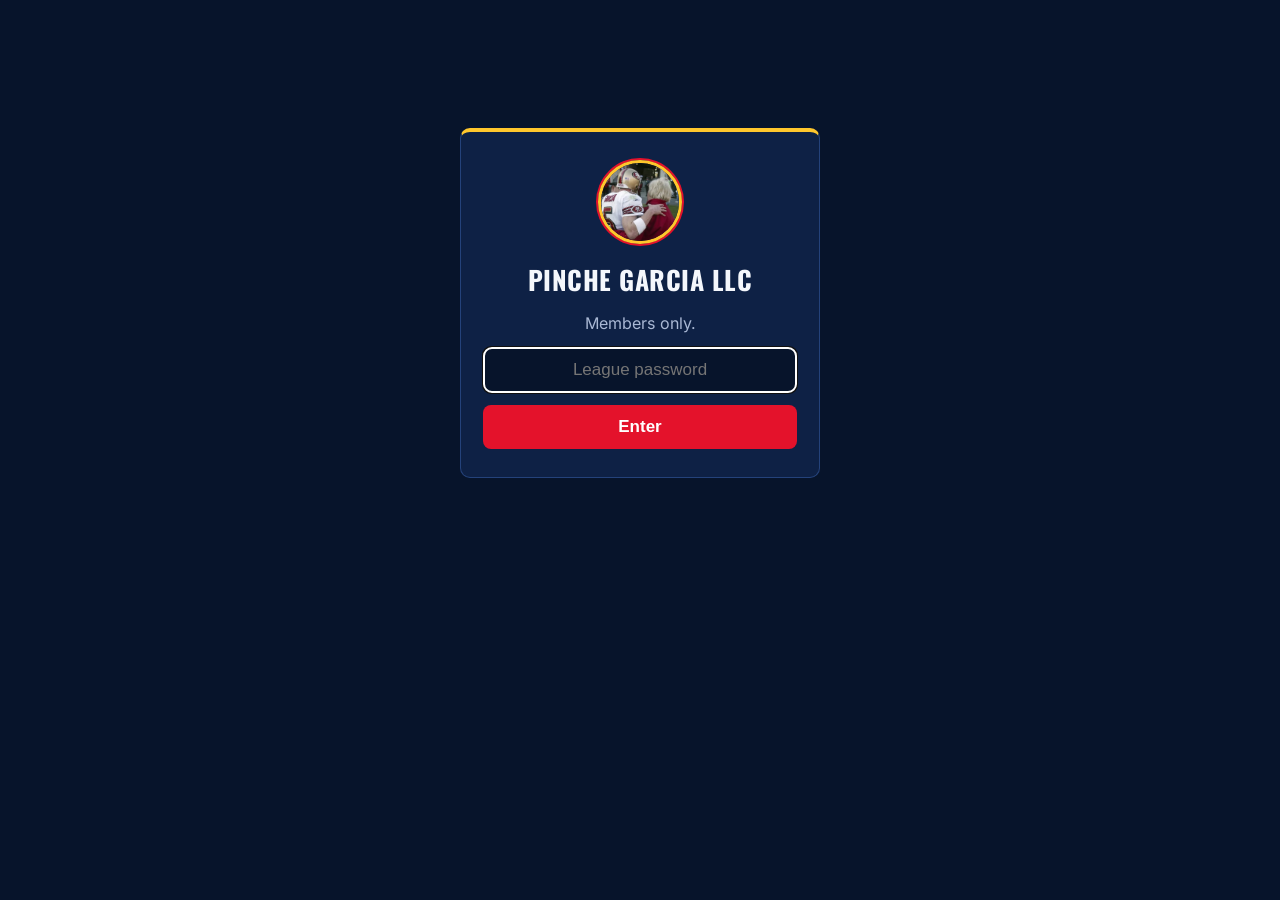
<file: index.html>
<!doctype html>
<html lang="en">
<head>
<meta charset="utf-8">
<meta name="viewport" content="width=device-width, initial-scale=1">
<meta name="robots" content="noindex, nofollow">
<title>Pinche Garcia LLC</title>
<link rel="stylesheet" href="assets/style.css?v=202610312150">
<link rel="icon" type="image/png" href="favicon.png">
<link rel="apple-touch-icon" href="apple-touch-icon.png">
<meta name="theme-color" content="#07142b">
<link rel="manifest" href="manifest.webmanifest">
<meta name="apple-mobile-web-app-title" content="Pinche Garcia">
<meta name="mobile-web-app-capable" content="yes">
<meta name="apple-mobile-web-app-status-bar-style" content="black">
</head>
<body data-page="home">
<main></main>
<script src="assets/app.js?v=202610312150"></script>
</body>
</html>
</file>
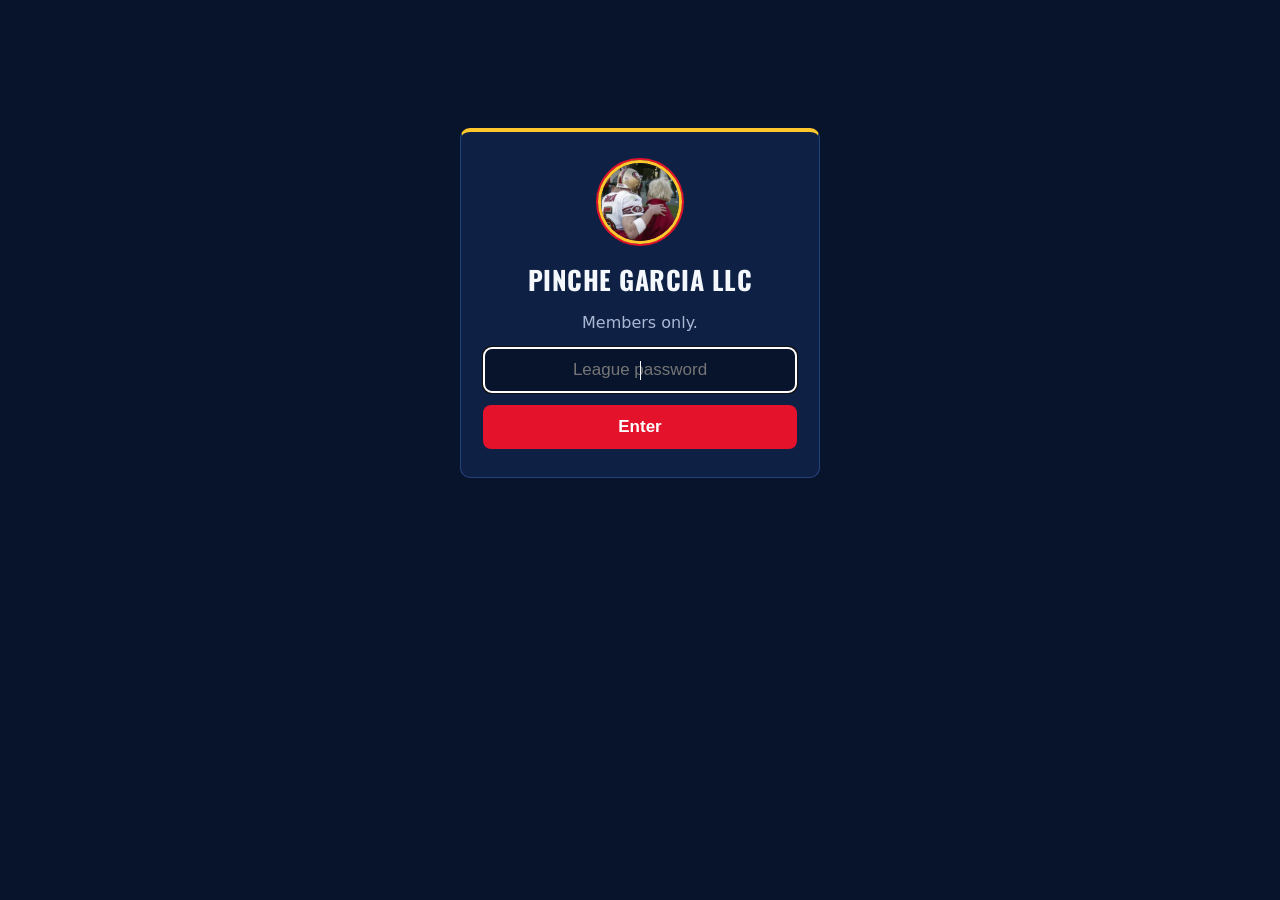
<file: draft.html>
<!doctype html>
<meta charset="utf-8">
<title>Keepers | Pinche Garcia LLC</title>
<meta http-equiv="refresh" content="0; url=keepers.html">
<link rel="canonical" href="keepers.html">
<p><a href="keepers.html">Keepers moved here</a></p>
</file>
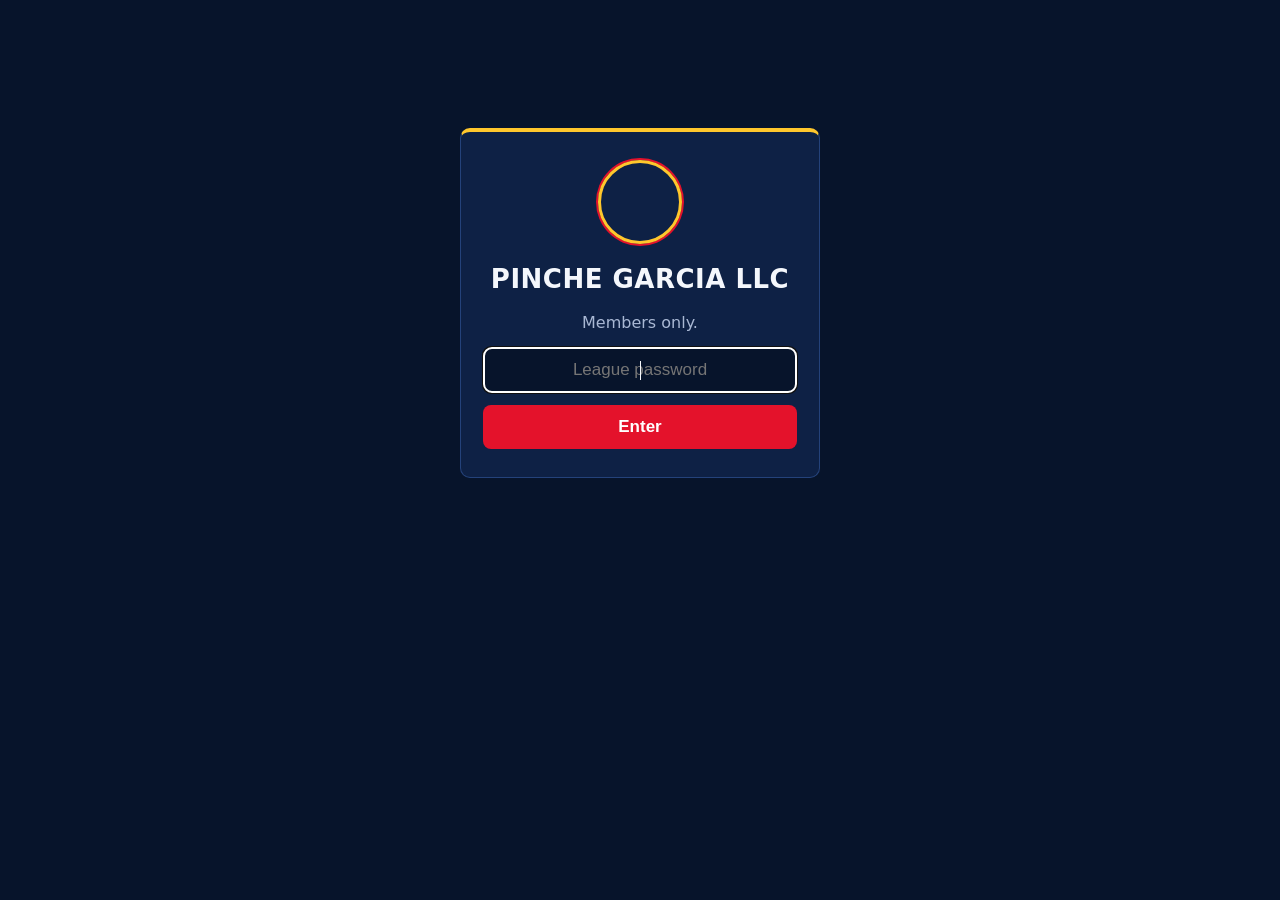
<file: h2h.html>
<!doctype html>
<meta charset="utf-8">
<title>Head-to-Head | Pinche Garcia LLC</title>
<meta name="robots" content="noindex, nofollow">
<meta http-equiv="refresh" content="0; url=history.html#h2h">
<p><a href="history.html#h2h">Head-to-Head moved here</a></p>
</file>
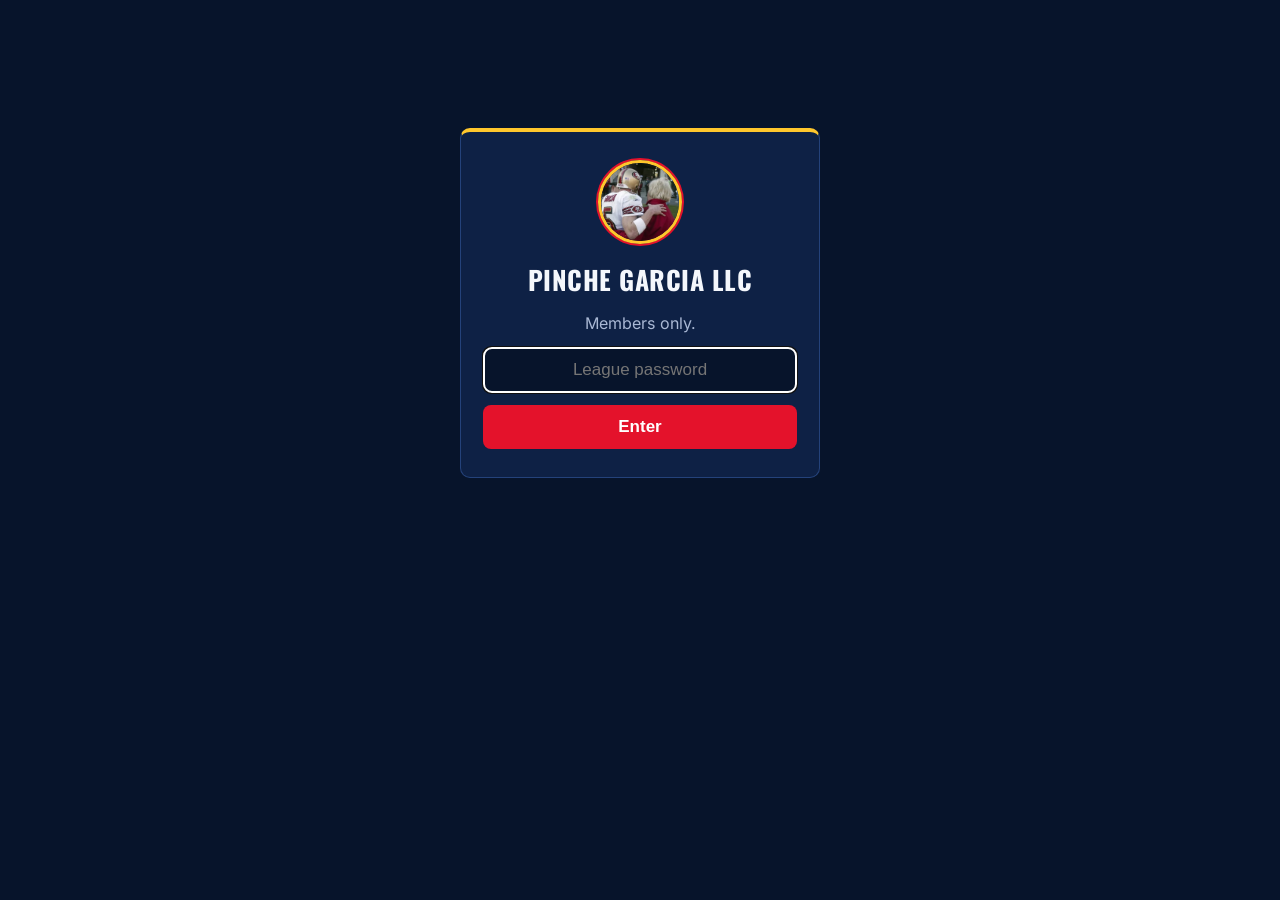
<file: history.html>
<!doctype html>
<html lang="en">
<head>
<meta charset="utf-8">
<meta name="viewport" content="width=device-width, initial-scale=1">
<meta name="robots" content="noindex, nofollow">
<title>Pinche Garcia LLC</title>
<link rel="stylesheet" href="assets/style.css?v=202610312150">
<link rel="icon" type="image/png" href="favicon.png">
<link rel="apple-touch-icon" href="apple-touch-icon.png">
<meta name="theme-color" content="#07142b">
<link rel="manifest" href="manifest.webmanifest">
<meta name="apple-mobile-web-app-title" content="Pinche Garcia">
<meta name="mobile-web-app-capable" content="yes">
<meta name="apple-mobile-web-app-status-bar-style" content="black">
</head>
<body data-page="history">
<main></main>
<script src="assets/app.js?v=202610312150"></script>
</body>
</html>
</file>
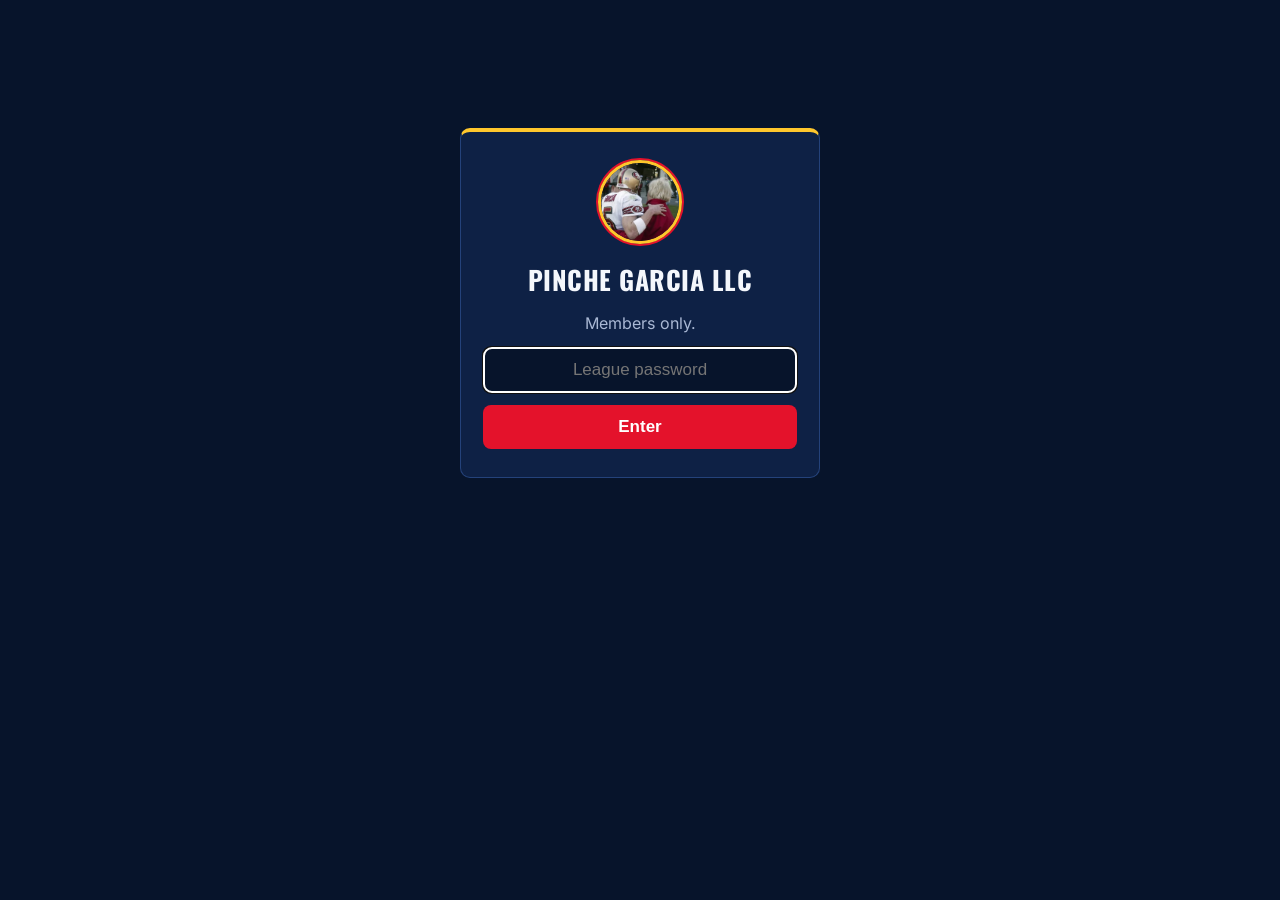
<file: keepers.html>
<!doctype html>
<html lang="en">
<head>
<meta charset="utf-8">
<meta name="viewport" content="width=device-width, initial-scale=1">
<meta name="robots" content="noindex, nofollow">
<title>Pinche Garcia LLC</title>
<link rel="stylesheet" href="assets/style.css?v=202610312150">
<link rel="icon" type="image/png" href="favicon.png">
<link rel="apple-touch-icon" href="apple-touch-icon.png">
<meta name="theme-color" content="#07142b">
<link rel="manifest" href="manifest.webmanifest">
<meta name="apple-mobile-web-app-title" content="Pinche Garcia">
<meta name="mobile-web-app-capable" content="yes">
<meta name="apple-mobile-web-app-status-bar-style" content="black">
</head>
<body data-page="keepers">
<main></main>
<script src="assets/app.js?v=202610312150"></script>
</body>
</html>
</file>
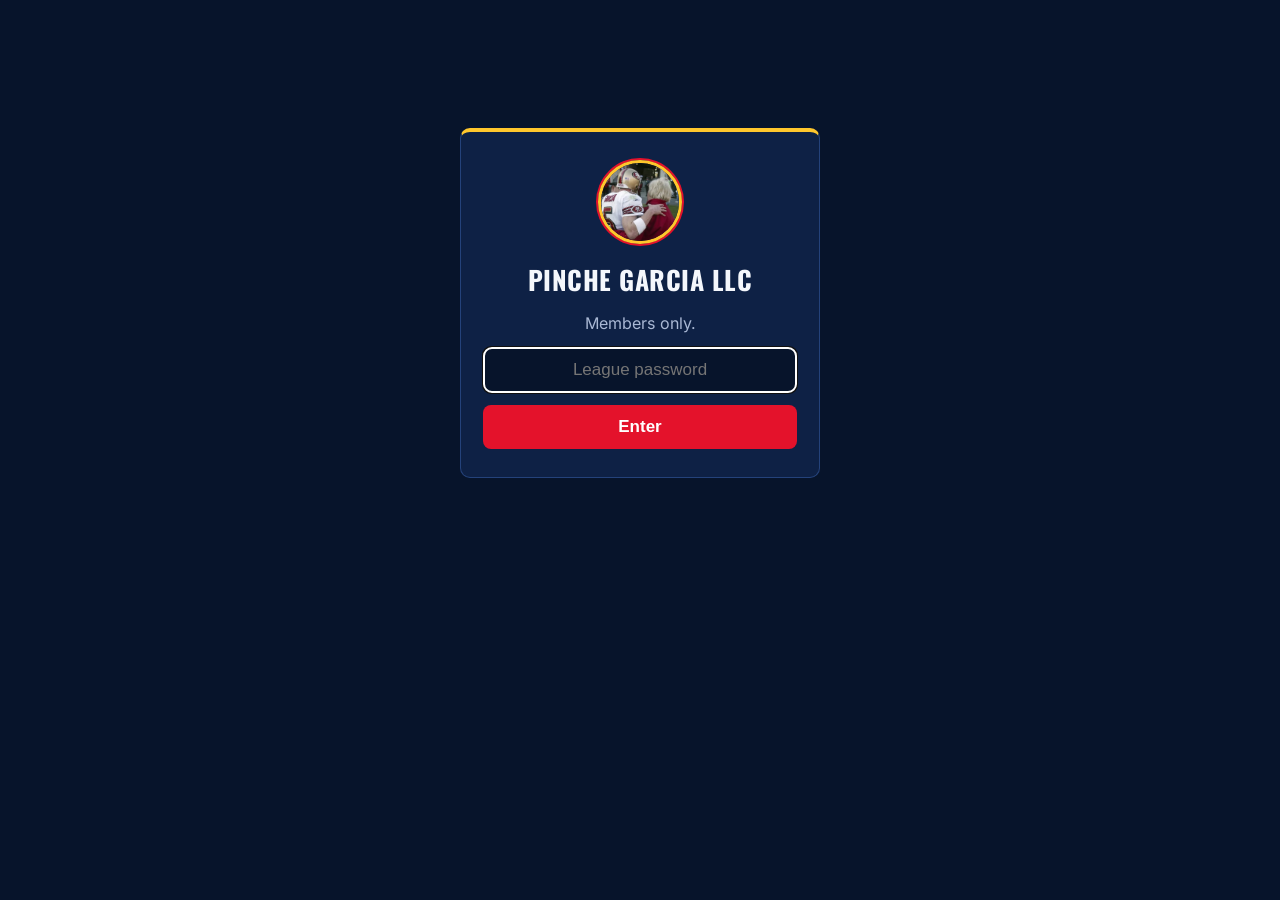
<file: owners.html>
<!doctype html>
<html lang="en">
<head>
<meta charset="utf-8">
<meta name="viewport" content="width=device-width, initial-scale=1">
<meta name="robots" content="noindex, nofollow">
<title>Pinche Garcia LLC</title>
<link rel="stylesheet" href="assets/style.css?v=202610312150">
<link rel="icon" type="image/png" href="favicon.png">
<link rel="apple-touch-icon" href="apple-touch-icon.png">
<meta name="theme-color" content="#07142b">
<link rel="manifest" href="manifest.webmanifest">
<meta name="apple-mobile-web-app-title" content="Pinche Garcia">
<meta name="mobile-web-app-capable" content="yes">
<meta name="apple-mobile-web-app-status-bar-style" content="black">
</head>
<body data-page="owners">
<main></main>
<script src="assets/app.js?v=202610312150"></script>
</body>
</html>
</file>
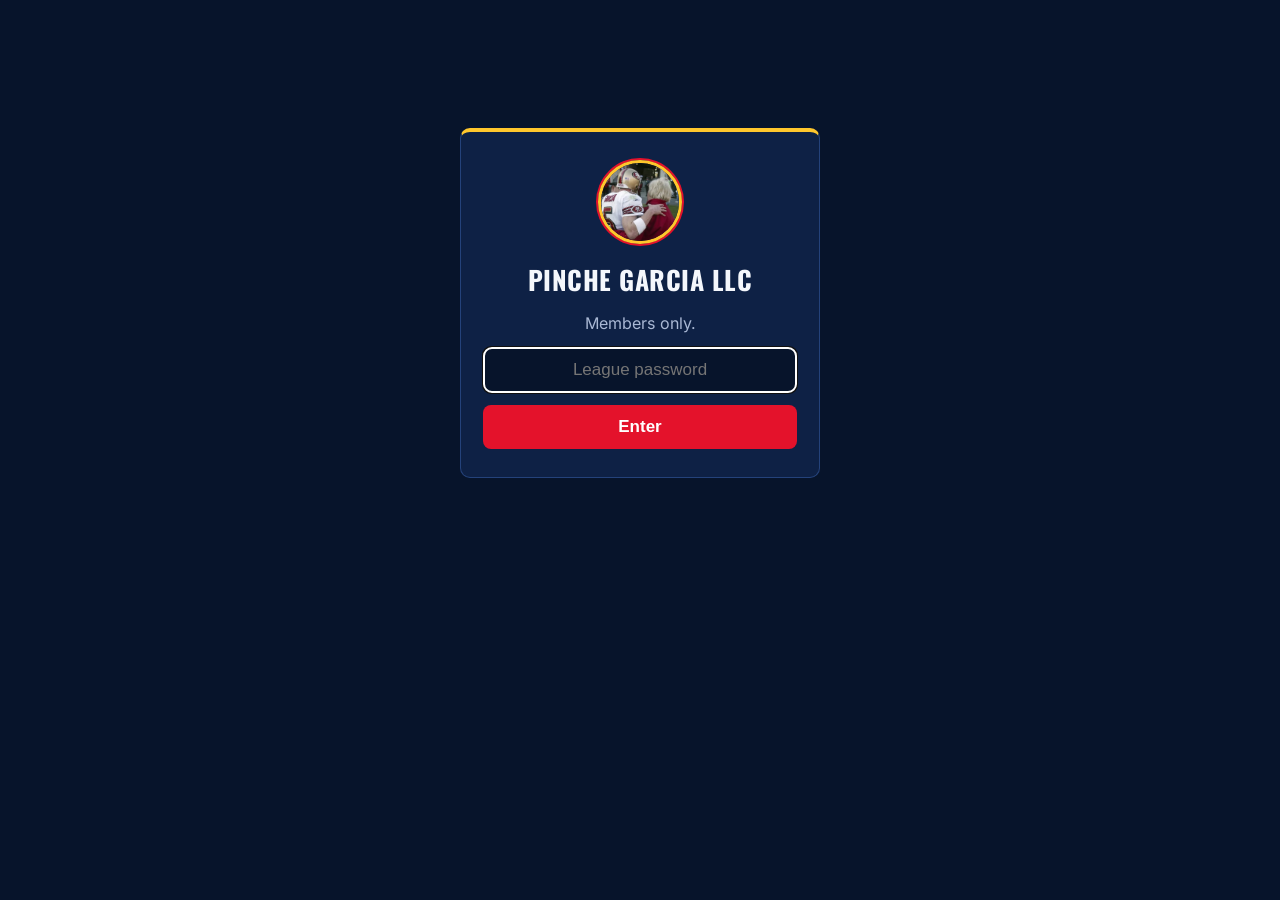
<file: partners.html>
<!doctype html>
<html lang="en">
<head>
<meta charset="utf-8">
<meta name="viewport" content="width=device-width, initial-scale=1">
<meta name="robots" content="noindex, nofollow">
<title>Pinche Garcia LLC</title>
<link rel="stylesheet" href="assets/style.css?v=202610312150">
<link rel="icon" type="image/png" href="favicon.png">
<link rel="apple-touch-icon" href="apple-touch-icon.png">
<meta name="theme-color" content="#07142b">
<link rel="manifest" href="manifest.webmanifest">
<meta name="apple-mobile-web-app-title" content="Pinche Garcia">
<meta name="mobile-web-app-capable" content="yes">
<meta name="apple-mobile-web-app-status-bar-style" content="black">
</head>
<body data-page="partners">
<main></main>
<script src="assets/app.js?v=202610312150"></script>
</body>
</html>
</file>
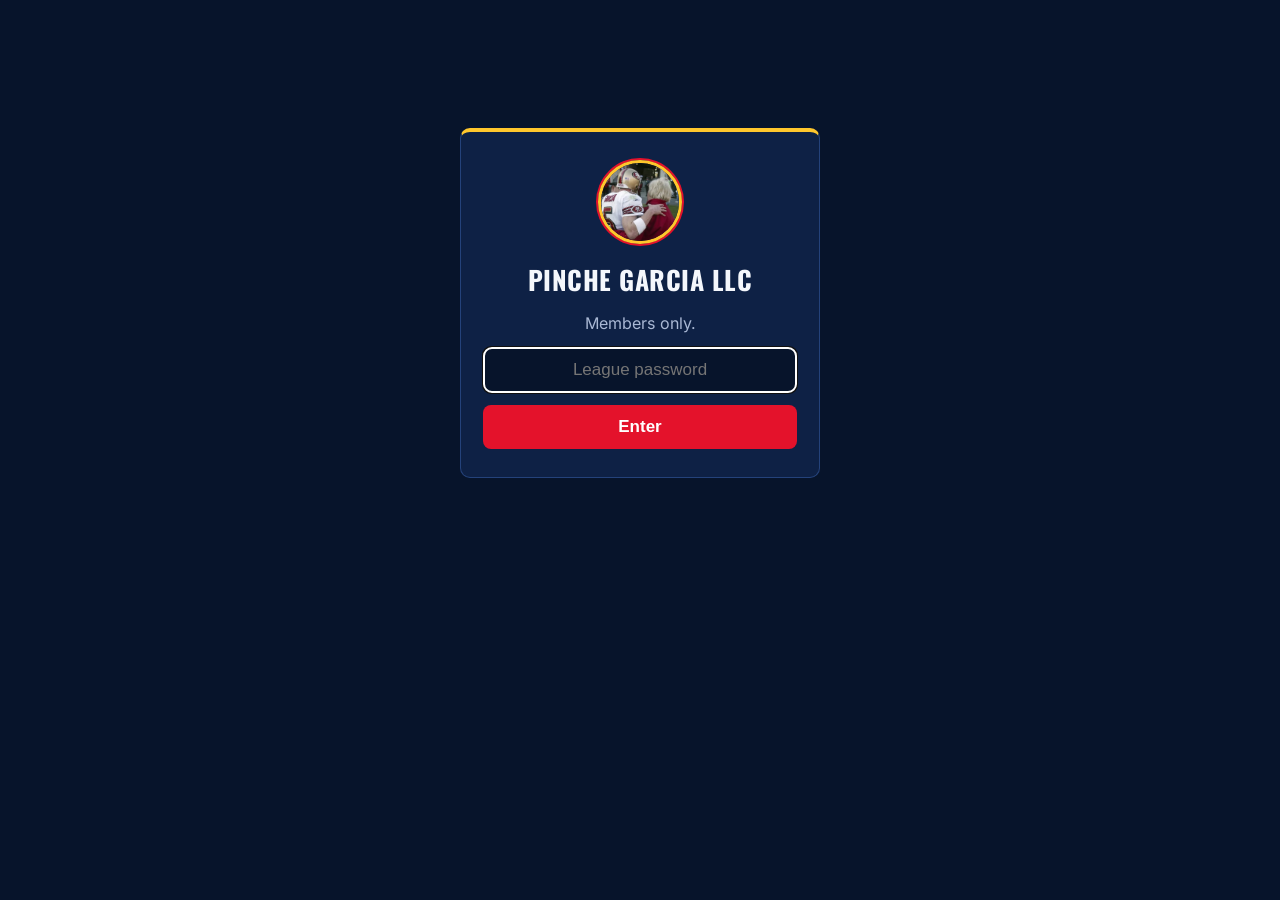
<file: records.html>
<!doctype html>
<html lang="en">
<head>
<meta charset="utf-8">
<meta name="viewport" content="width=device-width, initial-scale=1">
<meta name="robots" content="noindex, nofollow">
<title>Pinche Garcia LLC</title>
<link rel="stylesheet" href="assets/style.css?v=202610312150">
<link rel="icon" type="image/png" href="favicon.png">
<link rel="apple-touch-icon" href="apple-touch-icon.png">
<meta name="theme-color" content="#07142b">
<link rel="manifest" href="manifest.webmanifest">
<meta name="apple-mobile-web-app-title" content="Pinche Garcia">
<meta name="mobile-web-app-capable" content="yes">
<meta name="apple-mobile-web-app-status-bar-style" content="black">
</head>
<body data-page="records">
<main></main>
<script src="assets/app.js?v=202610312150"></script>
</body>
</html>
</file>
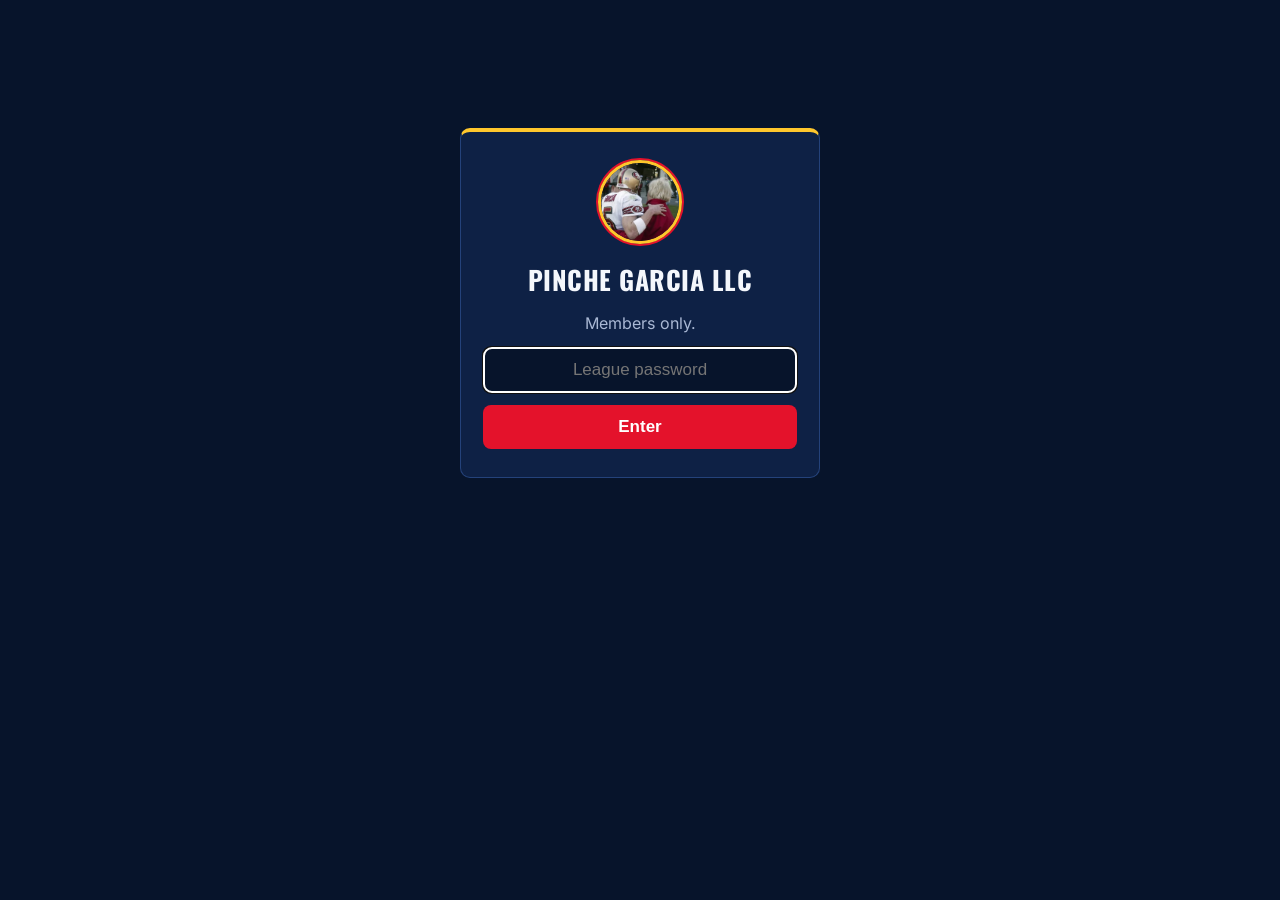
<file: rules.html>
<!doctype html>
<html lang="en">
<head>
<meta charset="utf-8">
<meta name="viewport" content="width=device-width, initial-scale=1">
<meta name="robots" content="noindex, nofollow">
<title>Pinche Garcia LLC</title>
<link rel="stylesheet" href="assets/style.css?v=202610312150">
<link rel="icon" type="image/png" href="favicon.png">
<link rel="apple-touch-icon" href="apple-touch-icon.png">
<meta name="theme-color" content="#07142b">
<link rel="manifest" href="manifest.webmanifest">
<meta name="apple-mobile-web-app-title" content="Pinche Garcia">
<meta name="mobile-web-app-capable" content="yes">
<meta name="apple-mobile-web-app-status-bar-style" content="black">
<body data-page="rules">
<main class="rules">
</main>
<script src="assets/app.js?v=202610312150"></script>
</body>
</html>
</file>
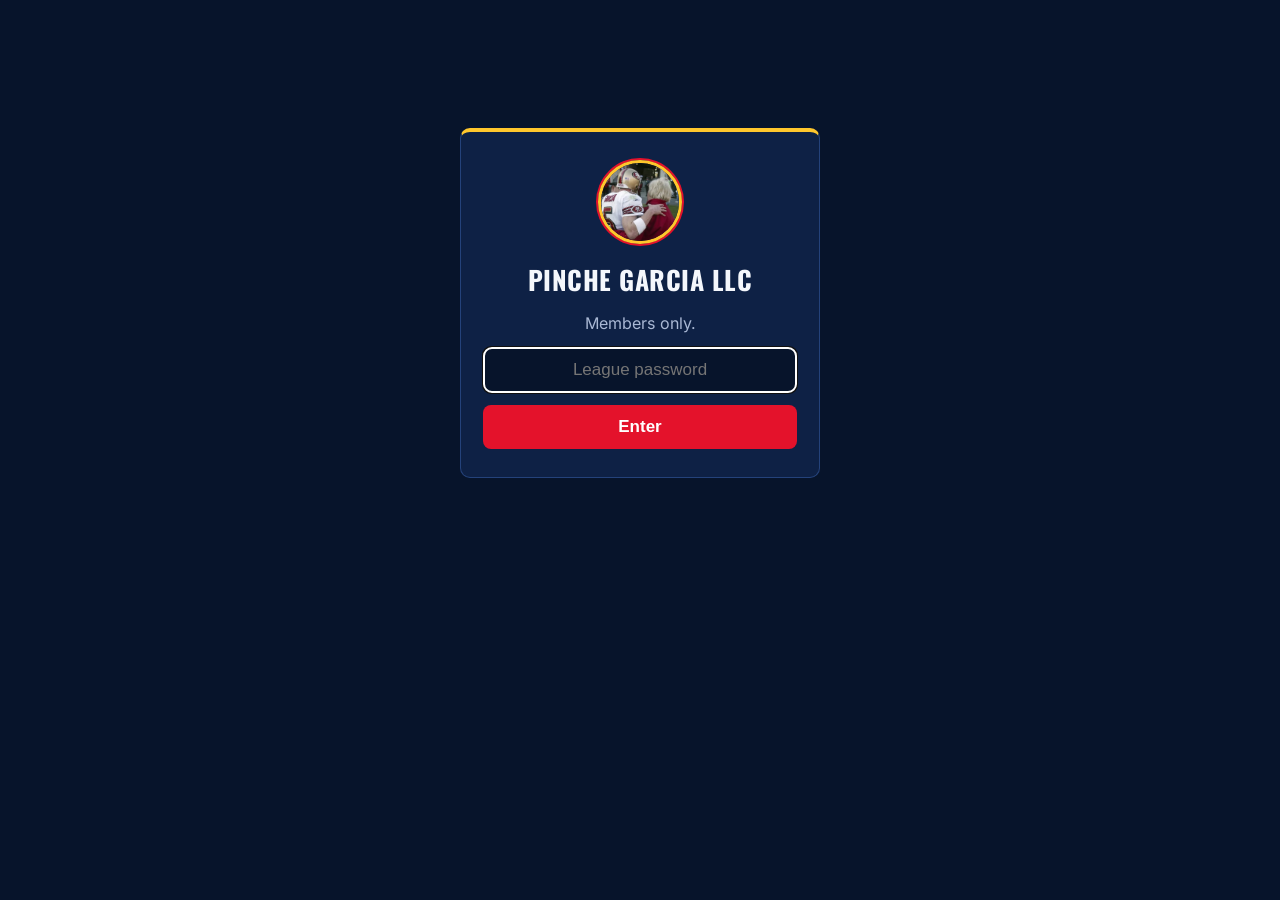
<file: season.html>
<!doctype html>
<html lang="en">
<head>
<meta charset="utf-8">
<meta name="viewport" content="width=device-width, initial-scale=1">
<meta name="robots" content="noindex, nofollow">
<title>Pinche Garcia LLC</title>
<link rel="stylesheet" href="assets/style.css?v=202610312150">
<link rel="icon" type="image/png" href="favicon.png">
<link rel="apple-touch-icon" href="apple-touch-icon.png">
<meta name="theme-color" content="#07142b">
<link rel="manifest" href="manifest.webmanifest">
<meta name="apple-mobile-web-app-title" content="Pinche Garcia">
<meta name="mobile-web-app-capable" content="yes">
<meta name="apple-mobile-web-app-status-bar-style" content="black">
</head>
<body data-page="season">
<main></main>
<script src="assets/app.js?v=202610312150"></script>
</body>
</html>
</file>
<file: assets/style.css>
/* Fonts are served from this site (no Google Fonts calls). */
@font-face{font-family:"Teko";font-style:normal;font-weight:600;font-display:swap;src:url(fonts/teko-latin-600-normal.woff2) format("woff2")}
@font-face{font-family:"Teko";font-style:normal;font-weight:700;font-display:swap;src:url(fonts/teko-latin-700-normal.woff2) format("woff2")}
@font-face{font-family:"Inter";font-style:normal;font-weight:400;font-display:swap;src:url(fonts/inter-latin-400-normal.woff2) format("woff2")}
@font-face{font-family:"Inter";font-style:normal;font-weight:500;font-display:swap;src:url(fonts/inter-latin-500-normal.woff2) format("woff2")}
@font-face{font-family:"Inter";font-style:normal;font-weight:600;font-display:swap;src:url(fonts/inter-latin-600-normal.woff2) format("woff2")}
@font-face{font-family:"Inter";font-style:normal;font-weight:700;font-display:swap;src:url(fonts/inter-latin-700-normal.woff2) format("woff2")}
@font-face{font-family:"Oswald";font-style:normal;font-weight:500;font-display:swap;src:url(fonts/oswald-latin-500-normal.woff2) format("woff2")}
@font-face{font-family:"Oswald";font-style:normal;font-weight:700;font-display:swap;src:url(fonts/oswald-latin-700-normal.woff2) format("woff2")}
/* Layout: one centered column; two-column blocks (divisions, record pairs) collapse to one on phones. */
:root {
  color-scheme: dark;
  --bg: #07142b;          /* stadium-night navy */
  --panel: #0e2145;
  --panel-2: #142c5a;
  --line: #24427a;
  --text: #f4f7fc;
  --muted: #a9b8d4;
  --accent: #ffc72c;      /* goalpost gold */
  --red: #e4122b;         /* broadcast red */
  --turf: #1f7a3c;
  --win: #4fe08a;
  --radius: 10px;
  --font: "Inter", system-ui, -apple-system, "Segoe UI", Roboto, sans-serif;
  --display: "Oswald", "Arial Narrow", system-ui, sans-serif;
}
* { box-sizing: border-box; }
html { -webkit-text-size-adjust: 100%; }
html, body { margin: 0; background: var(--bg); color: var(--text); font-family: var(--font); line-height: 1.5; font-size: 16px; }
a { color: var(--accent); text-decoration: none; }
a:hover { text-decoration: underline; }
a:focus-visible, button:focus-visible, summary:focus-visible { outline: 2px solid var(--accent); outline-offset: 2px; }

/* Header + nav */
.site-header {
  position: sticky; top: 0; z-index: 20;
  background:
    repeating-linear-gradient(90deg, rgba(255,255,255,.07) 0 2px, transparent 2px 64px),
    linear-gradient(100deg, var(--red) 0%, #a10d20 34%, #0b1f4a 34.2%, #0b1f4a 100%);
  border-bottom: 4px solid var(--accent);
  box-shadow: 0 6px 18px rgba(0,0,0,.45);
}
.site-header .inner { max-width: 1100px; margin: 0 auto; padding: 12px max(16px, env(safe-area-inset-right)) 12px max(16px, env(safe-area-inset-left)); display: flex; align-items: center; gap: 16px; flex-wrap: wrap; }
.brand { font-family: var(--display); font-size: 26px; font-weight: 700; letter-spacing: .5px; text-transform: uppercase; color: var(--text); line-height: 1.1; display: flex; align-items: center; gap: 10px; }
.brand:hover { text-decoration: none; }
.brand small { display: block; font-family: var(--font); font-size: 11px; font-weight: 700; letter-spacing: 2px; color: #ffe08a; }
nav { display: flex; gap: 4px; flex-wrap: wrap; margin-left: auto; }
nav a { color: var(--text); padding: 8px 12px; border-radius: 8px; font-weight: 600; font-size: 15px; }
nav a:hover, nav a.active { background: rgba(255,255,255,.12); color: #fff; box-shadow: inset 0 -3px 0 var(--accent); text-decoration: none; }
.nav-toggle { display: none; margin-left: auto; background: transparent; border: 1px solid var(--line); border-radius: 8px; width: 44px; height: 40px; padding: 9px; cursor: pointer; }
.nav-toggle span { display: block; height: 2px; background: var(--text); margin: 4px 0; border-radius: 2px; }
@media (max-width: 760px) {
  .nav-toggle { display: block; }
  nav { display: none; width: 100%; flex-direction: column; margin: 0; }
  .nav-open nav { display: flex; }
  nav a { padding: 12px; font-size: 17px; }
  .brand { font-size: 22px; }
}

main { max-width: 1100px; margin: 0 auto; padding: 20px max(16px, env(safe-area-inset-right)) 48px max(16px, env(safe-area-inset-left)); }
h1, h2, h3 { font-family: var(--display); text-transform: uppercase; letter-spacing: .5px; margin: 0 0 10px; text-wrap: balance; }
h1 { font-size: clamp(26px, 5vw, 34px); }
h2 { font-size: 21px; color: #fff; margin-top: 32px; display: flex; align-items: baseline; gap: 10px; flex-wrap: wrap; }
h2::before { content: ""; width: 6px; height: .9em; background: var(--red); transform: skewX(-18deg); align-self: center; }
.muted { color: var(--muted); font-family: var(--font); font-size: 13px; text-transform: none; letter-spacing: 0; font-weight: 500; }
.lead { color: var(--muted); margin-top: -4px; max-width: 65ch; }
.note { color: var(--muted); font-size: 14px; margin: -4px 0 10px; }
section { margin-bottom: 8px; }

.two-col { display: grid; gap: 18px; grid-template-columns: repeat(auto-fit, minmax(min(100%, 420px), 1fr)); }
.two-col > * { min-width: 0; }
.div-title { font-size: 15px; color: var(--text); margin: 4px 0 8px; }
.grid { display: grid; gap: 16px; grid-template-columns: repeat(auto-fill, minmax(min(100%, 300px), 1fr)); }

/* Champion banner */
.champ-banner { display: flex; align-items: center; gap: 16px; background: linear-gradient(110deg, rgba(255,199,44,.22), rgba(228,18,43,.12) 60%, rgba(14,33,69,.6)); border: 1px solid rgba(255,199,44,.6); border-radius: var(--radius); padding: 16px 18px; margin: 8px 0 18px; box-shadow: 0 0 0 1px rgba(0,0,0,.3), 0 10px 30px rgba(0,0,0,.35); }
.champ-banner .trophy { font-size: 40px; line-height: 1; }
.champ-banner .label { font-size: 12px; letter-spacing: 1.5px; text-transform: uppercase; color: var(--accent); font-weight: 700; }
.champ-name { font-family: var(--display); font-size: clamp(22px, 4.5vw, 30px); font-weight: 700; text-transform: uppercase; line-height: 1.15; }
.champ-banner .sub { color: var(--muted); }

.champ-strip { display: flex; gap: 10px; overflow-x: auto; padding-bottom: 6px; scroll-snap-type: x mandatory; }
.champ-chip { flex: 0 0 auto; scroll-snap-align: start; display: flex; flex-direction: column; background: var(--panel); border: 1px solid var(--line); border-radius: 10px; padding: 10px 14px; color: var(--text); min-width: 150px; max-width: 220px; }
.champ-chip { border-top: 3px solid var(--accent); }
.champ-chip:hover { border-color: var(--accent); text-decoration: none; }
.champ-chip .yr { font-family: var(--display); color: var(--accent); font-size: 18px; font-weight: 700; }

/* Cards */
.card { background: var(--panel); border: 1px solid var(--line); border-radius: var(--radius); overflow: hidden; }
.card h3 { background: linear-gradient(90deg, var(--panel-2), var(--panel)); border-top: 3px solid var(--red); padding: 10px 14px; margin: 0; font-size: 18px; border-bottom: 1px solid var(--line); }
.card .body { padding: 12px 14px; display: grid; gap: 10px; }
.stat .label { font-size: 11px; text-transform: uppercase; letter-spacing: 1.2px; color: var(--muted); font-weight: 600; }
.stat .value { font-weight: 700; }
.stat .sub { font-size: 13px; color: var(--muted); }
.stat-row { display: grid; grid-template-columns: 1fr 1fr; gap: 10px; }
.card-link { font-weight: 600; font-size: 14px; }
.pending { color: var(--muted); font-style: italic; font-size: 14px; }

/* Tables */
.table-wrap { overflow-x: auto; -webkit-overflow-scrolling: touch; border: 1px solid var(--line); border-radius: var(--radius); }
table { width: 100%; border-collapse: collapse; background: var(--panel); font-variant-numeric: tabular-nums; }
th, td { text-align: left; padding: 9px 12px; border-bottom: 1px solid var(--line); vertical-align: top; }
th { background: #0a1a38; font-size: 11px; text-transform: uppercase; letter-spacing: 1px; color: var(--muted); white-space: nowrap; }
tr:last-child td { border-bottom: 0; }
td.num, th.num { text-align: right; white-space: nowrap; }
td.rank { color: var(--muted); width: 2.5em; }
.owner-sub { display: block; font-size: 13px; color: var(--muted); font-weight: 400; }
@media (max-width: 560px) {
  .hide-sm { display: none; }
  th, td { padding: 8px 9px; font-size: 14px; }
}

/* Season page */
.season-nav { display: flex; justify-content: space-between; gap: 8px; margin-bottom: 12px; font-weight: 600; }
.weeks { display: grid; gap: 10px; grid-template-columns: repeat(auto-fill, minmax(min(100%, 460px), 1fr)); }
.week { background: var(--panel); border: 1px solid var(--line); border-radius: var(--radius); padding: 4px 12px 8px; }
.week.open { padding-top: 10px; }
.week summary { cursor: pointer; font-family: var(--display); text-transform: uppercase; letter-spacing: .5px; padding: 8px 0; font-size: 15px; }
.game { display: grid; grid-template-columns: 1fr auto auto 1fr; gap: 10px; align-items: center; padding: 7px 0; border-top: 1px solid var(--line); font-size: 14px; }
.game .tm { min-width: 0; overflow-wrap: anywhere; }
.game .tm.r { text-align: right; }
.game .sc { font-variant-numeric: tabular-nums; color: var(--muted); min-width: 2.2em; text-align: center; }
.game .win { color: var(--win); font-weight: 700; }

.banner { background: var(--panel); border: 1px solid var(--line); border-left: 4px solid var(--red); border-radius: var(--radius); padding: 12px 16px; margin: 8px 0 18px; color: var(--muted); }

footer { background: #050e1f; text-align: center; color: var(--muted); font-size: 13px; padding: 24px 16px calc(24px + env(safe-area-inset-bottom)); border-top: 1px solid var(--line); }
@media (prefers-reduced-motion: reduce) { * { scroll-behavior: auto !important; } }

/* Owner names beside team names */
.who { font-family: var(--font); font-size: .82em; font-weight: 500; color: var(--muted); text-transform: none; letter-spacing: 0; }
.champ-chip .who { display: block; font-size: 13px; }
.game .owner-sub { font-weight: 400; }
.rings { font-size: 15px; letter-spacing: 2px; }
.names { margin: 4px 0 0; padding: 0; list-style: none; display: grid; gap: 4px; font-size: 14px; }

/* Logo */
.brand-logo { width: 52px; height: 52px; border-radius: 50%; object-fit: cover; border: 3px solid var(--accent); box-shadow: 0 0 0 2px var(--red), 0 4px 12px rgba(0,0,0,.5); flex: 0 0 auto; }
@media (max-width: 760px) { .brand-logo { width: 42px; height: 42px; } }

/* Rules page */
.rules .updated { display: inline-block; background: var(--red); color: #fff; font-weight: 700; font-size: 14px; padding: 6px 12px; border-radius: 6px; margin: 0 0 14px; }
.rules section { max-width: 900px; scroll-margin-top: calc(var(--hdr, 90px) + 14px); }
.rules p, .rules li { max-width: 70ch; }
.rules ul { padding-left: 20px; display: grid; gap: 6px; }
.rules h3 { font-size: 16px; color: var(--accent); margin: 16px 0 6px; }
.toc { display: flex; flex-wrap: wrap; gap: 8px; margin: 4px 0 8px; }
.toc a { background: var(--panel); border: 1px solid var(--line); border-radius: 999px; padding: 6px 12px; font-weight: 600; font-size: 14px; color: var(--text); }
.toc a:hover { border-color: var(--accent); text-decoration: none; }
.facts { display: grid; gap: 10px; grid-template-columns: repeat(auto-fill, minmax(min(100%, 180px), 1fr)); margin: 8px 0 14px; }
.facts > div { background: var(--panel); border: 1px solid var(--line); border-top: 3px solid var(--accent); border-radius: var(--radius); padding: 10px 12px; }
.facts span { display: block; font-size: 11px; text-transform: uppercase; letter-spacing: 1.2px; color: var(--muted); font-weight: 600; }
.score-grid { display: grid; gap: 16px; grid-template-columns: repeat(auto-fill, minmax(min(100%, 380px), 1fr)); }
.score-grid h3 { margin-top: 4px; }
td.neg { color: #ff8a8a; }
tr.total td { font-weight: 700; }
.callout { background: rgba(228,18,43,.14); border: 1px solid rgba(228,18,43,.5); border-radius: var(--radius); padding: 10px 14px; }
.retired { background: var(--panel); border: 1px dashed var(--line); border-radius: var(--radius); padding: 8px 14px; margin-top: 12px; color: var(--muted); }
.retired summary { cursor: pointer; font-weight: 600; }

/* Draft page */
.keeper-card h3 { display: flex; justify-content: space-between; align-items: baseline; gap: 8px; flex-wrap: wrap; }
.keeper-card .cap { font-family: var(--font); font-size: 12px; font-weight: 600; color: var(--accent); text-transform: none; letter-spacing: 0; }
.team-line { color: var(--muted); font-size: 13px; margin-top: -4px; }
.keepers { list-style: none; margin: 0; padding: 0; display: grid; gap: 8px; }
.keepers li { display: grid; grid-template-columns: auto 1fr auto; gap: 10px; align-items: center; }
.keepers .pl { font-weight: 600; min-width: 0; overflow-wrap: anywhere; }
.keepers .sal { font-variant-numeric: tabular-nums; font-weight: 700; color: var(--accent); }
.pos { font-size: 11px; font-weight: 800; letter-spacing: .5px; padding: 3px 0; width: 38px; text-align: center; border-radius: 4px; background: var(--panel-2); color: #fff; }
.pos-QB { background: #b8202e; } .pos-RB { background: #1f7a3c; } .pos-WR { background: #1d5fbf; } .pos-TE { background: #c46a12; } .pos-K { background: #5b5f6b; } .pos-DST, .pos-D\/ST { background: #4b2a8a; }
.past-year { background: var(--panel); border: 1px solid var(--line); border-radius: var(--radius); padding: 6px 14px; margin-bottom: 10px; }
.past-year summary { cursor: pointer; font-family: var(--display); font-size: 18px; padding: 6px 0; }
.past-year h2 { margin-top: 10px; }
.draft-year .grid { grid-template-columns: repeat(auto-fill, minmax(min(100%, 440px), 1fr)); }

/* Forum-style post */
.post { background: var(--panel); border: 1px solid var(--line); border-radius: var(--radius); margin: 6px 0 20px; overflow: hidden; max-width: 680px; }
.post-head { display: flex; gap: 12px; align-items: center; padding: 12px 14px; border-bottom: 1px solid var(--line); background: linear-gradient(90deg, var(--panel-2), var(--panel)); }
.post-head strong { color: var(--accent); }
.post-avatar { width: 40px; height: 40px; border-radius: 50%; object-fit: cover; border: 2px solid var(--accent); }
.post-photo { display: block; background: #050e1f; }
.post-photo img { display: block; width: 100%; height: auto; }
.post-text { padding: 10px 14px 14px; margin: 0; }
.draft-hero { display: grid; gap: 18px; align-items: start; }
.draft-hero .post { margin: 0; max-width: 520px; }
@media (min-width: 820px) { .draft-hero.has-photo { grid-template-columns: 1fr minmax(300px, 380px); } .draft-hero > * { min-width: 0; } }

.board-photo { display: block; max-width: 420px; border-radius: var(--radius); overflow: hidden; border: 1px solid var(--line); box-shadow: 0 10px 28px rgba(0,0,0,.45); }
.board-photo img { display: block; width: 100%; height: auto; }

/* Mobile: menu always open */
@media (max-width: 760px) {
  .nav-toggle { display: none; }
  nav, .nav-open nav { display: grid; grid-template-columns: repeat(3, 1fr); gap: 6px; width: 100%; margin: 0; }
  nav a { padding: 9px 6px; font-size: 14px; text-align: center; background: rgba(255,255,255,.08); border-radius: 8px; }
}

/* Championship box score */
.final-line { font-weight: 700; color: var(--text); font-size: 17px; }
.box-grid { display: grid; gap: 14px; grid-template-columns: repeat(auto-fit, minmax(min(100%, 340px), 1fr)); }
.box-team { background: var(--panel); border: 1px solid var(--line); border-radius: var(--radius); overflow: hidden; }
.box-team table { border: 0; border-radius: 0; }
.box-team td { padding: 7px 10px; font-size: 14px; }
.box-head { display: flex; justify-content: space-between; align-items: center; gap: 10px; padding: 10px 12px; background: var(--panel-2); border-top: 3px solid var(--line); font-family: var(--display); text-transform: uppercase; font-size: 16px; }
.box-head strong { font-size: 24px; font-variant-numeric: tabular-nums; }
.box-team.won .box-head { border-top-color: var(--accent); }
.box-team.won .box-head strong { color: var(--accent); }
td.bpos { width: 48px; }
.pos-DST { background: #4b2a8a; }
.box-team .pos { display: inline-block; width: 42px; } td.bpos { width: 58px; padding-right: 0; }
.keeper-rules h3 { font-size: 17px; color: var(--accent); margin: 2px 0 6px; }
.keeper-rules ul { margin: 0 0 10px; padding-left: 20px; display: grid; gap: 4px; color: var(--text); }
.keeper-rules a { font-weight: 600; }
.scorebox { max-width: 460px; background: var(--panel); border: 1px solid var(--line); border-top: 3px solid var(--accent); border-radius: var(--radius); overflow: hidden; margin: -4px 0 8px; }
.sb-row { display: flex; justify-content: space-between; align-items: center; gap: 12px; padding: 10px 14px; border-bottom: 1px solid var(--line); font-size: 17px; }
.sb-row strong { font-family: var(--display); font-size: 26px; font-variant-numeric: tabular-nums; color: var(--muted); }
.sb-row.won span { font-weight: 700; }
.sb-row.won strong { color: var(--accent); }
.sb-final { padding: 6px 14px; font-size: 11px; letter-spacing: 1.5px; text-transform: uppercase; color: var(--muted); font-weight: 700; background: #0a1a38; }
.champ-banner > div:last-child { flex: 1; min-width: 0; }
.final-score { margin-top: 10px; max-width: 420px; border-top: 1px solid rgba(255,199,44,.35); }
.fs-row { display: flex; justify-content: space-between; align-items: baseline; gap: 12px; padding: 6px 0 0; color: var(--muted); }
.fs-row strong { font-family: var(--display); font-size: 22px; font-variant-numeric: tabular-nums; }
.fs-row.won { color: var(--text); font-weight: 700; }
.fs-row.won strong { color: var(--accent); }

/* Head-to-head */
.h2h { display: flex; gap: 10px; align-items: center; flex-wrap: wrap; margin-bottom: 12px; }
.h2h select { width: auto; min-width: 150px; font-size: 16px; padding: 9px 10px; background: var(--panel); color: var(--text); border: 1px solid var(--line); border-radius: 8px; }
.h2h .vs { font-family: var(--display); color: var(--accent); text-transform: uppercase; }
.h2h-sum { display: grid; grid-template-columns: repeat(3, 1fr); gap: 10px; margin-bottom: 12px; }
.h2h-sum > div { background: var(--panel); border: 1px solid var(--line); border-top: 3px solid var(--accent); border-radius: var(--radius); padding: 10px 12px; }
.h2h-sum span { display: block; font-size: 11px; text-transform: uppercase; letter-spacing: 1.2px; color: var(--muted); font-weight: 700; }
.h2h-sum strong { font-family: var(--display); font-size: 26px; font-variant-numeric: tabular-nums; }
.h2h-sum em { display: block; font-style: normal; font-size: 12px; color: var(--muted); }
td.win-t { color: var(--win); font-weight: 700; }
/* Finish by season */
.finish { display: flex; flex-wrap: wrap; gap: 5px; margin-top: 4px; }
.fin { display: inline-flex; flex-direction: column; align-items: center; min-width: 34px; padding: 3px 4px; border-radius: 6px; background: var(--panel-2); font-size: 13px; font-weight: 700; font-variant-numeric: tabular-nums; line-height: 1.15; }
.fin b { font-size: 10px; color: var(--muted); font-weight: 600; }
.fin.champ { background: rgba(255,199,44,.22); outline: 1px solid var(--accent); }
.fin.bowl { background: rgba(139,94,52,.45); }
.title-row { display: flex; justify-content: space-between; align-items: center; gap: 12px; flex-wrap: wrap; }
.title-row h1 { margin: 0; }
.h2h-btn { display: inline-flex; align-items: center; gap: 8px; background: var(--red); color: #fff; font-weight: 700; padding: 9px 14px; border-radius: 999px; box-shadow: 0 4px 14px rgba(0,0,0,.35); }
.h2h-btn:hover { text-decoration: none; filter: brightness(1.1); }

/* Partners page */
.firm { display: flex; gap: 20px; align-items: center; padding: 22px; margin-bottom: 14px; background: linear-gradient(120deg, rgba(255,199,44,.12), rgba(14,33,69,.75)); border: 1px solid rgba(255,199,44,.4); border-radius: var(--radius); }
.firm h1 { margin: 0 0 2px; letter-spacing: 2px; }
.seal { flex: 0 0 auto; width: 88px; height: 88px; border-radius: 50%; display: grid; place-content: center; text-align: center; font-family: var(--display); font-size: 30px; font-weight: 700; color: var(--accent); border: 3px double var(--accent); line-height: 1; }
.seal small { display: block; font-family: var(--font); font-size: 9px; letter-spacing: 1.5px; text-transform: uppercase; color: var(--muted); margin-top: 4px; }
.firm-tag { margin: 0; color: var(--muted); text-transform: uppercase; letter-spacing: 2px; font-size: 12px; font-weight: 700; }
.firm-facts { display: grid; grid-template-columns: repeat(4, 1fr); gap: 10px; margin-bottom: 14px; }
.firm-facts > div { background: var(--panel); border: 1px solid var(--line); border-radius: var(--radius); padding: 12px; text-align: center; }
.firm-facts strong { display: block; font-family: var(--display); font-size: 28px; color: var(--accent); font-variant-numeric: tabular-nums; }
.firm-facts span { font-size: 11px; letter-spacing: 1.4px; text-transform: uppercase; color: var(--muted); font-weight: 700; }
@media (max-width: 560px) { .firm-facts { grid-template-columns: repeat(2, 1fr); } }
.firm-overview { max-width: 70ch; color: var(--text); }
.partners { display: grid; gap: 14px; grid-template-columns: repeat(auto-fill, minmax(min(100%, 300px), 1fr)); }
.partner { background: var(--panel); border: 1px solid var(--line); border-top: 3px solid var(--accent); border-radius: var(--radius); padding: 16px; }
.p-name { font-family: var(--display); font-size: 24px; text-transform: uppercase; letter-spacing: 1px; }
.p-title { color: var(--accent); font-weight: 600; font-size: 13px; letter-spacing: .5px; text-transform: uppercase; margin: 2px 0 12px; padding-bottom: 10px; border-bottom: 1px solid var(--line); }
.p-cred { margin: 0; display: grid; gap: 6px; }
.p-cred > div { display: flex; justify-content: space-between; gap: 10px; font-size: 14px; }
.p-cred dt { color: var(--muted); }
.p-cred dd { margin: 0; font-weight: 700; text-align: right; font-variant-numeric: tabular-nums; }
.p-cred dd span { display: block; font-weight: 400; color: var(--muted); font-size: 12px; }
footer a { color: var(--muted); text-decoration: underline; }
@media (max-width: 420px) { .firm { flex-direction: column; align-items: flex-start; } }
footer .legal { display: inline-block; margin-top: 6px; font-size: 12px; opacity: .8; max-width: 60ch; }
@media (max-width: 760px) {
  .toc { display: grid; grid-template-columns: repeat(3, 1fr); gap: 6px; }
  .toc a { text-align: center; padding: 7px 4px; font-size: 13px; }
}

/* Members-only gate */
body.locked .site-header, body.locked footer { display: none; }
.gate { max-width: 360px; margin: 12vh auto 0; text-align: center; background: var(--panel); border: 1px solid var(--line); border-top: 4px solid var(--accent); border-radius: var(--radius); padding: 28px 22px; display: grid; gap: 12px; justify-items: center; }
.gate h1 { margin: 4px 0 0; font-size: 26px; }
.gate p { margin: 0; color: var(--muted); }
.gate-logo { width: 84px; height: 84px; border-radius: 50%; object-fit: cover; border: 3px solid var(--accent); box-shadow: 0 0 0 2px var(--red); }
.gate input { width: 100%; font-size: 17px; padding: 12px; border-radius: 8px; border: 1px solid var(--line); background: var(--bg); color: var(--text); text-align: center; }
.gate button { width: 100%; font-size: 17px; font-weight: 700; padding: 12px; border: 0; border-radius: 8px; background: var(--red); color: #fff; cursor: pointer; }
.gate button:disabled { opacity: .6; }
.gate-msg { color: #ff8a8a !important; font-weight: 600; }

.h2h-note { font-size: 13px; color: var(--muted); margin-top: 14px; }
/* History: section buttons */
.subnav { display: grid; grid-template-columns: repeat(3, 1fr); gap: 8px; margin: 4px 0 18px; }
.subnav a { min-width: 0; text-align: center; background: var(--panel); border: 1px solid var(--line); border-bottom: 3px solid var(--accent); color: var(--text); font-weight: 700; padding: 11px 8px; border-radius: 10px; white-space: nowrap; }
.subnav a:hover, .subnav a:focus-visible { text-decoration: none; background: var(--red); border-color: var(--red); border-bottom-color: var(--accent); }
main h2[id] { scroll-margin-top: calc(var(--hdr, 90px) + 14px); }
.h2h-intro { color: var(--muted); margin: 0 0 10px; }
@media (max-width: 480px) { .subnav { gap: 6px; } .subnav a { font-size: 14px; padding: 11px 2px; } }
.subnav-8 { grid-template-columns: repeat(4, 1fr); }
@media (max-width: 480px) { .subnav-8 { grid-template-columns: repeat(3, 1fr); } }
#h2h-mount { min-height: calc(100vh - var(--hdr, 90px) - 90px); min-height: calc(100dvh - var(--hdr, 90px) - 90px); }
/* Champion box: league trophy */
.champ-banner .trophy.has-img { font-size: 0; flex: 0 0 auto; }
.champ-banner .trophy img { display: block; height: 176px; width: auto; filter: drop-shadow(0 6px 10px rgba(0,0,0,.55)); }
@media (max-width: 760px) { .champ-banner .trophy img { height: 136px; } }
/* Sortable columns */
th.sortable { cursor: pointer; user-select: none; -webkit-user-select: none; }
th.sortable:hover, th.sortable:focus-visible { color: #fff; }
.sort-ind { display: inline-block; width: 1em; margin-left: 4px; font-size: 10px; opacity: .45; }
.sort-ind::after { content: "\2195"; }
th[data-dir] { color: var(--accent); }
th[data-dir] .sort-ind { opacity: 1; }
th[data-dir="asc"] .sort-ind::after { content: "\25B2"; }
th[data-dir="desc"] .sort-ind::after { content: "\25BC"; }
th.num .sort-ind { margin-left: 2px; }
/* Back-to-top link on section headings */
.to-top { margin-left: auto; align-self: center; font-family: var(--font); font-size: 13px; font-weight: 700; letter-spacing: .3px; text-transform: none; color: var(--accent); background: var(--panel); border: 1px solid var(--line); border-radius: 999px; padding: 4px 11px; white-space: nowrap; }
.to-top:hover { text-decoration: none; background: var(--red); border-color: var(--red); color: #fff; }
/* Record Book: league footnotes beside the title */
.rb-head { display: flex; align-items: flex-start; justify-content: space-between; gap: 16px 24px; flex-wrap: wrap; margin-bottom: 14px; }
.rb-head h1 { margin: 0; }
.footnotes { flex: 0 1 380px; background: linear-gradient(100deg, rgba(255,199,44,.10), rgba(14,33,69,.35)); border: 1px solid rgba(255,199,44,.35); border-left: 3px solid var(--accent); border-radius: 10px; padding: 9px 14px 10px; font-size: 13.5px; line-height: 1.45; color: var(--text); }
.fn-title { font-size: 10.5px; font-weight: 700; letter-spacing: 1.4px; text-transform: uppercase; color: var(--muted); margin-bottom: 3px; }
.footnotes ol { list-style: none; margin: 0; padding: 0; }
.footnotes li { display: flex; gap: 6px; font-style: italic; }
.fn-mark { color: var(--accent); font-weight: 700; font-style: normal; min-width: 1.3em; }
@media (max-width: 760px) { .footnotes { flex-basis: 100%; } }
/* Header wordmark: speed italic */
.brand { gap: 14px; }
.brand > span { font-family: "Teko", var(--display); font-weight: 700; font-size: 42px; letter-spacing: 1.5px; line-height: .85; font-style: italic; padding-top: 4px; }
.brand small { font-family: "Teko", var(--font); font-weight: 600; font-size: 17px; letter-spacing: 3.5px; font-style: italic; line-height: 1.1; margin-top: 2px; }
.brand-logo { width: 76px; height: 76px; }
@media (max-width: 760px) {
  .brand { gap: 11px; }
  .brand > span { font-size: 34px; }
  .brand small { font-size: 14px; letter-spacing: 2.6px; }
  .brand-logo { width: 60px; height: 60px; }
}
@media (max-width: 360px) { .brand > span { font-size: 29px; } .brand small { font-size: 12.5px; letter-spacing: 2px; } }
/* Header: memorial line under the tagline */
.brand .memorial { display: block; font-family: var(--font); font-style: italic; font-weight: 500; font-size: 12px; letter-spacing: .6px; text-transform: none; color: rgba(255,255,255,.72); line-height: 1.2; margin-top: 4px; }
.brand .memorial::before { content: ""; display: inline-block; width: 14px; height: 1px; background: rgba(255,224,138,.7); vertical-align: middle; margin-right: 7px; }
@media (max-width: 760px) { .brand .memorial { font-size: 11px; margin-top: 3px; } }
/* Unofficial stats */
.unofficial { display: inline-block; font-family: var(--font); font-size: 10px; font-weight: 700; letter-spacing: 1px; text-transform: uppercase; color: var(--muted); border: 1px solid var(--line); border-radius: 999px; padding: 1px 7px; vertical-align: middle; align-self: center; }
.note { color: var(--muted); font-size: 13.5px; margin: -4px 0 12px; max-width: 760px; }
</file>
